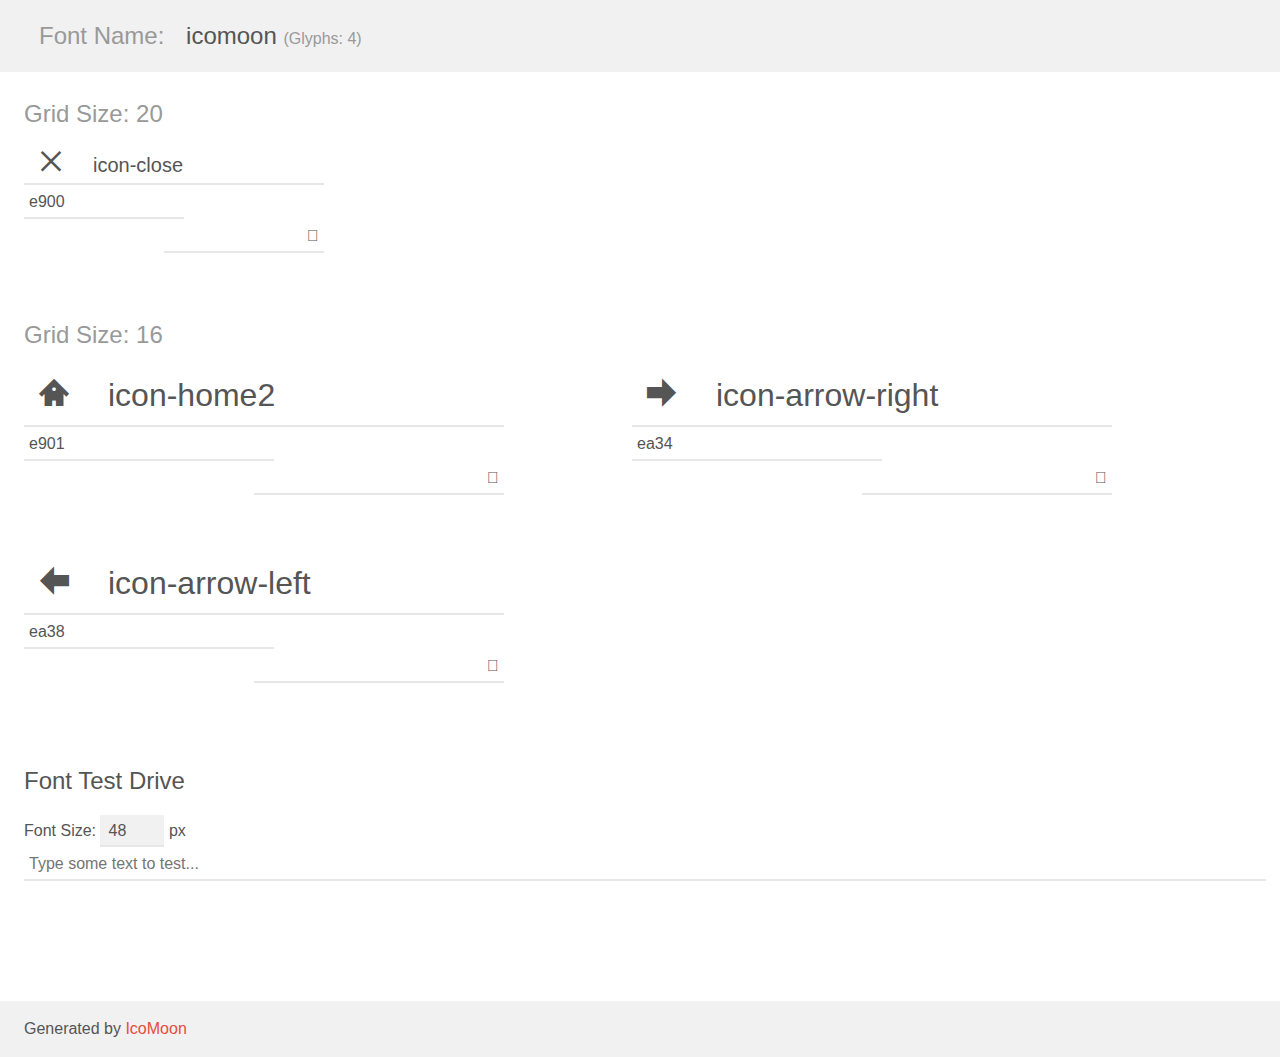
<file: icons/demo.html>
<!doctype html>
<html>
<head>
    <meta charset="utf-8">
    <title>IcoMoon Demo</title>
    <meta name="description" content="An Icon Font Generated By IcoMoon.io">
    <meta name="viewport" content="width=device-width, initial-scale=1">
    <link rel="stylesheet" href="demo-files/demo.css">
    <link rel="stylesheet" href="style.css">
    <!--[if lt IE 8]><!-->
    <link rel="stylesheet" href="ie7/ie7.css">
    <!--<![endif]-->
</head>
<body>
    <div class="bgc1 clearfix">
        <h1 class="mhmm mvm"><span class="fgc1">Font Name:</span> icomoon <small class="fgc1">(Glyphs:&nbsp;4)</small></h1>
    </div>
    <div class="clearfix mhl ptl">
        <h1 class="mvm mtn fgc1">Grid Size: 20</h1>
        <div class="glyph fs1">
            <div class="clearfix bshadow0 pbs">
                <span class="icon-close">
                
                </span>
                <span class="mls"> icon-close</span>
            </div>
            <fieldset class="fs0 size1of1 clearfix hidden-false">
                <input type="text" readonly value="e900" class="unit size1of2" />
                <input type="text" maxlength="1" readonly value="&#xe900;" class="unitRight size1of2 talign-right" />
            </fieldset>
            <div class="fs0 bshadow0 clearfix hidden-true">
                <span class="unit pvs fgc1">liga: </span>
                <input type="text" readonly value="" class="liga unitRight" />
            </div>
        </div>
    </div>
    <div class="clearfix mhl ptl">
        <h1 class="mvm mtn fgc1">Grid Size: 16</h1>
        <div class="glyph fs2">
            <div class="clearfix bshadow0 pbs">
                <span class="icon-home2">
                
                </span>
                <span class="mls"> icon-home2</span>
            </div>
            <fieldset class="fs0 size1of1 clearfix hidden-false">
                <input type="text" readonly value="e901" class="unit size1of2" />
                <input type="text" maxlength="1" readonly value="&#xe901;" class="unitRight size1of2 talign-right" />
            </fieldset>
            <div class="fs0 bshadow0 clearfix hidden-true">
                <span class="unit pvs fgc1">liga: </span>
                <input type="text" readonly value="home2, house2" class="liga unitRight" />
            </div>
        </div>
        <div class="glyph fs2">
            <div class="clearfix bshadow0 pbs">
                <span class="icon-arrow-right">
                
                </span>
                <span class="mls"> icon-arrow-right</span>
            </div>
            <fieldset class="fs0 size1of1 clearfix hidden-false">
                <input type="text" readonly value="ea34" class="unit size1of2" />
                <input type="text" maxlength="1" readonly value="&#xea34;" class="unitRight size1of2 talign-right" />
            </fieldset>
            <div class="fs0 bshadow0 clearfix hidden-true">
                <span class="unit pvs fgc1">liga: </span>
                <input type="text" readonly value="arrow-right, right3" class="liga unitRight" />
            </div>
        </div>
        <div class="glyph fs2">
            <div class="clearfix bshadow0 pbs">
                <span class="icon-arrow-left">
                
                </span>
                <span class="mls"> icon-arrow-left</span>
            </div>
            <fieldset class="fs0 size1of1 clearfix hidden-false">
                <input type="text" readonly value="ea38" class="unit size1of2" />
                <input type="text" maxlength="1" readonly value="&#xea38;" class="unitRight size1of2 talign-right" />
            </fieldset>
            <div class="fs0 bshadow0 clearfix hidden-true">
                <span class="unit pvs fgc1">liga: </span>
                <input type="text" readonly value="arrow-left, left3" class="liga unitRight" />
            </div>
        </div>
    </div>

    <!--[if gt IE 8]><!-->
    <div class="mhl clearfix mbl">
        <h1>Font Test Drive</h1>
        <label>
            Font Size: <input id="fontSize" type="number" class="textbox0 mbm"
            min="8" value="48" />
            px
        </label>
        <input id="testText" type="text" class="phl size1of1 mvl"
        placeholder="Type some text to test..." value=""/>
        <div id="testDrive" class="icon-" style="font-family: icomoon">&nbsp;
        </div>
    </div>
    <!--<![endif]-->
    <div class="bgc1 clearfix">
        <p class="mhl">Generated by <a href="https://icomoon.io/app">IcoMoon</a></p>
    </div>

    <script src="demo-files/demo.js"></script>
</body>
</html>
</file>
<file: icons/demo-files/demo.css>
body {
  padding: 0;
  margin: 0;
  font-family: sans-serif;
  font-size: 1em;
  line-height: 1.5;
  color: #555;
  background: #fff;
}
h1 {
  font-size: 1.5em;
  font-weight: normal;
}
small {
  font-size: .66666667em;
}
a {
  color: #e74c3c;
  text-decoration: none;
}
a:hover, a:focus {
  box-shadow: 0 1px #e74c3c;
}
.bshadow0, input {
  box-shadow: inset 0 -2px #e7e7e7;
}
input:hover {
  box-shadow: inset 0 -2px #ccc;
}
input, fieldset {
  font-family: sans-serif;
  font-size: 1em;
  margin: 0;
  padding: 0;
  border: 0;
}
input {
  color: inherit;
  line-height: 1.5;
  height: 1.5em;
  padding: .25em 0;
}
input:focus {
  outline: none;
  box-shadow: inset 0 -2px #449fdb;
}
.glyph {
  font-size: 16px;
  width: 15em;
  padding-bottom: 1em;
  margin-right: 4em;
  margin-bottom: 1em;
  float: left;
  overflow: hidden;
}
.liga {
  width: 80%;
  width: calc(100% - 2.5em);
}
.talign-right {
  text-align: right;
}
.talign-center {
  text-align: center;
}
.bgc1 {
  background: #f1f1f1;
}
.fgc1 {
  color: #999;
}
.fgc0 {
  color: #000;
}
p {
  margin-top: 1em;
  margin-bottom: 1em;
}
.mvm {
  margin-top: .75em;
  margin-bottom: .75em;
}
.mtn {
  margin-top: 0;
}
.mtl, .mal {
  margin-top: 1.5em;
}
.mbl, .mal {
  margin-bottom: 1.5em;
}
.mal, .mhl {
  margin-left: 1.5em;
  margin-right: 1.5em;
}
.mhmm {
  margin-left: 1em;
  margin-right: 1em;
}
.mls {
  margin-left: .25em;
}
.ptl {
  padding-top: 1.5em;
}
.pbs, .pvs {
  padding-bottom: .25em;
}
.pvs, .pts {
  padding-top: .25em;
}
.unit {
  float: left;
}
.unitRight {
  float: right;
}
.size1of2 {
  width: 50%;
}
.size1of1 {
  width: 100%;
}
.clearfix:before, .clearfix:after {
  content: " ";
  display: table;
}
.clearfix:after {
  clear: both;
}
.hidden-true {
  display: none;
}
.textbox0 {
  width: 3em;
  background: #f1f1f1;
  padding: .25em .5em;
  line-height: 1.5;
  height: 1.5em;
}
#testDrive {
  display: block;
  padding-top: 24px;
  line-height: 1.5;
}
.fs0 {
  font-size: 16px;
}
.fs1 {
  font-size: 20px;
}
.fs2 {
  font-size: 32px;
}
</file>
<file: icons/style.css>
@font-face {
  font-family: 'icomoon';
  src:  url('fonts/icomoon.eot?ym6efw');
  src:  url('fonts/icomoon.eot?ym6efw#iefix') format('embedded-opentype'),
    url('fonts/icomoon.ttf?ym6efw') format('truetype'),
    url('fonts/icomoon.woff?ym6efw') format('woff'),
    url('fonts/icomoon.svg?ym6efw#icomoon') format('svg');
  font-weight: normal;
  font-style: normal;
}

[class^="icon-"], [class*=" icon-"] {
  /* use !important to prevent issues with browser extensions that change fonts */
  font-family: 'icomoon' !important;
  speak: none;
  font-style: normal;
  font-weight: normal;
  font-variant: normal;
  text-transform: none;
  line-height: 1;

  /* Better Font Rendering =========== */
  -webkit-font-smoothing: antialiased;
  -moz-osx-font-smoothing: grayscale;
}

.icon-close:before {
  content: "\e900";
  font-size:24px;
}
.icon-home2:before {
  content: "\e901";
  font-size:30px;
}
.icon-arrow-right:before {
  content: "\ea34";
  font-size:30px;
}
.icon-arrow-left:before {
  content: "\ea38";
  font-size:30px;
}

nav.SearchNavigation {
  background-color: #666;
  padding: 15px;
  text-align: left;
  font-size: 20px;
  color: white;
  
}

span {
  margin : 15px;
}

input {
  padding: 5px;
}

nav.PageNavigation {
  background-color:white;
  padding: 5px;
  text-align: left;
  font-size: 20px;
  

}


div.logo{
  background-color: #666;
  padding: 0px;
  text-align: center;
  font-size: 20px;
  color: black;
}


ul.nav {
  list-style-type: none;
  margin: 0;
  padding: 0;
  overflow: hidden;
  background-color: white;
}

ul.nav li {
  float: left;
  border-right:1px solid black;
}

ul.nav li#moreTab {
  border-right: none;
}

ul.nav li#lastTab {
  border-right: none;
}

 ul.nav li a {
 
  color: black;
  text-align: center;
  padding: 14px 16px;

}

div.check{
  height:10px;
  position: relative;
}

div.check input{
  margin: 0;
  align-items: center;
   position: absolute;               
   top: 50%;                         
   transform: translate(0, -50%)
}





/* Inline style div */
div.logo{
  top: 0px;
}

/* Inline style h4 */
h4 {
  text-align: center;
  padding-top: 0px;
  padding-bottom: 0px;
  width: 1350px;
  margin-bottom: 0px;
}

/* Inline style html */
html {
  border-right-width: 1px;
}

/* Inline style input */
input#search {
  align-items: center;
  width: 350px;
  padding-left: 5px;
  margin-left: 350px;
}

/* Inline style li */
ul.nav li#web{
  height: 18.4px;
  width: 40px;
  border-right-width: 1px;
}

p#Foot{
  margin-left: 640px;
}


footer {
  position: absolute;
  bottom: 0;
  width: 100%;
  height: 3.5rem;            
}

input#Find {
  border-radius: 25px;
  border: 2px solid black;
  padding: 10px;  
  width:100px;
  
 
}

input#address{
  border: 2px solid black; 
}
</file>
<file: icons/ie7/ie7.css>
.icon-close {
  *zoom: expression(this.runtimeStyle['zoom'] = '1', this.innerHTML = '&#xe900;');
}
.icon-home2 {
  *zoom: expression(this.runtimeStyle['zoom'] = '1', this.innerHTML = '&#xe901;');
}
.icon-arrow-right {
  *zoom: expression(this.runtimeStyle['zoom'] = '1', this.innerHTML = '&#xea34;');
}
.icon-arrow-left {
  *zoom: expression(this.runtimeStyle['zoom'] = '1', this.innerHTML = '&#xea38;');
}
</file>
